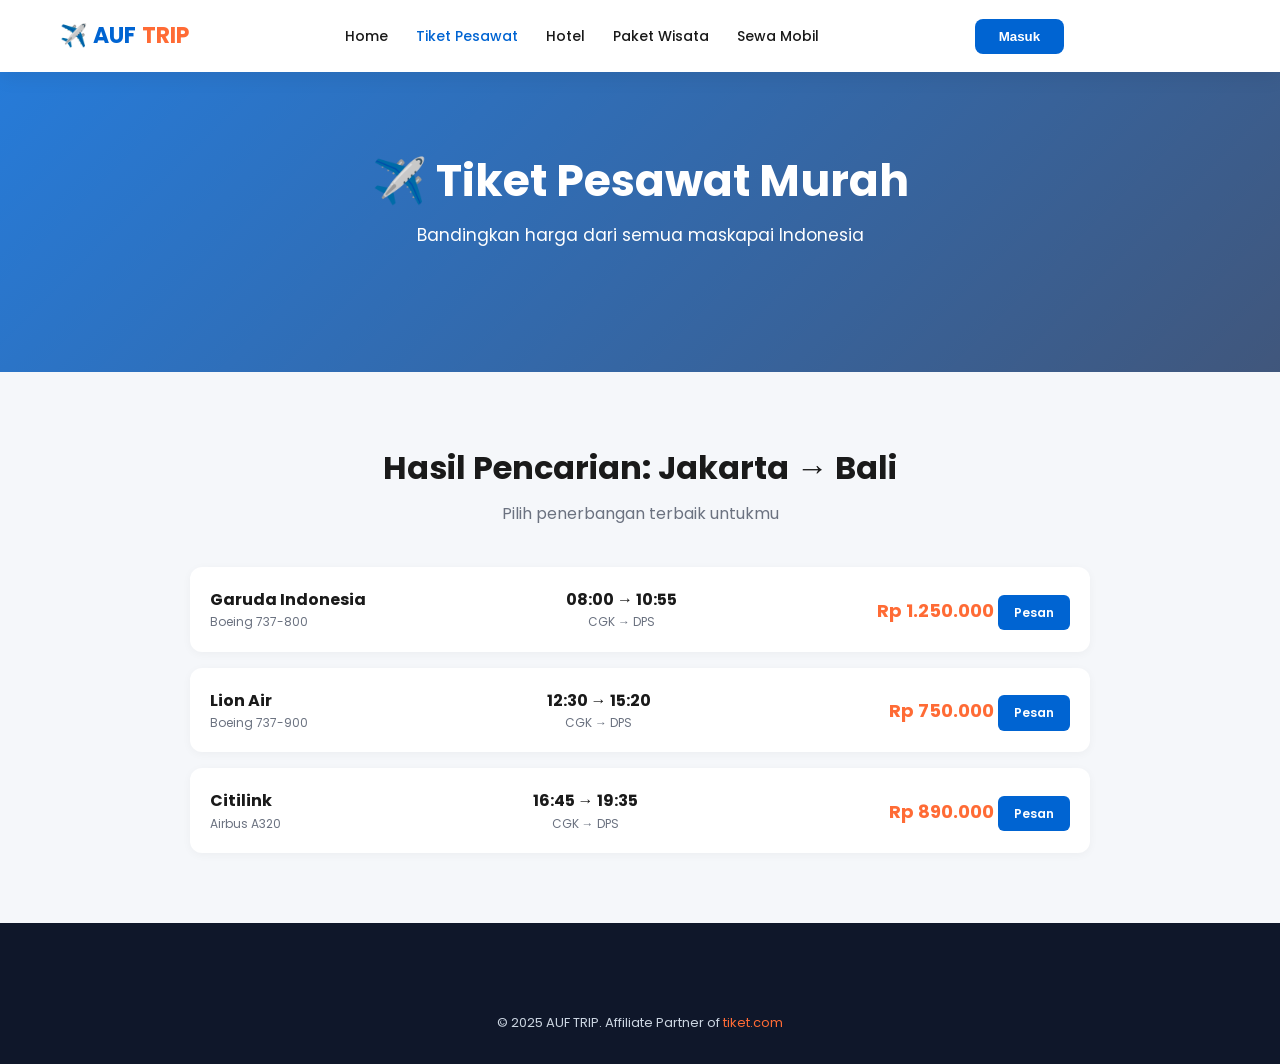
<file: pages/flights.html>
<!DOCTYPE html>
<html lang="id">
<head>
  <meta charset="UTF-8" />
  <meta name="viewport" content="width=device-width, initial-scale=1.0" />
  <title>Tiket Pesawat Murah - AUF TRIP</title>
  <link rel="stylesheet" href="../assets/css/style.css" />
  <link rel="stylesheet" href="../assets/css/responsive.css" />
  <link href="https://fonts.googleapis.com/css2?family=Poppins:wght@300;400;500;600;700&display=swap" rel="stylesheet" />
</head>
<body>

  <header class="header">
    <div class="container nav-wrapper">
      <a href="../index.html" class="logo">
        <span class="logo-icon">✈️</span> AUF<span>TRIP</span>
      </a>
      <nav class="nav" id="nav">
        <a href="../index.html">Home</a>
        <a href="flights.html" class="active">Tiket Pesawat</a>
        <a href="hotels.html">Hotel</a>
        <a href="packages.html">Paket Wisata</a>
        <a href="cars.html">Sewa Mobil</a>
      </nav>
      <button class="btn-login">Masuk</button>
      <div class="hamburger" id="hamburger"><span></span><span></span><span></span></div>
    </div>
  </header>

  <section class="hero" style="min-height:300px;">
    <div class="hero-overlay"></div>
    <div class="container hero-content">
      <h1>✈️ Tiket Pesawat Murah</h1>
      <p>Bandingkan harga dari semua maskapai Indonesia</p>
    </div>
  </section>

  <section class="features">
    <div class="container">
      <div class="section-header">
        <h2>Hasil Pencarian: Jakarta → Bali</h2>
        <p>Pilih penerbangan terbaik untukmu</p>
      </div>
      <div style="display:grid;gap:16px;max-width:900px;margin:0 auto;">
        <div class="feature-card" style="text-align:left;padding:20px;">
          <div style="display:flex;justify-content:space-between;align-items:center;flex-wrap:wrap;gap:14px;">
            <div>
              <strong>Garuda Indonesia</strong>
              <p style="font-size:12px;color:#6b7280;">Boeing 737-800</p>
            </div>
            <div style="text-align:center;">
              <strong>08:00 → 10:55</strong>
              <p style="font-size:12px;color:#6b7280;">CGK → DPS</p>
            </div>
            <div style="text-align:right;">
              <strong style="color:#ff6b35;font-size:18px;">Rp 1.250.000</strong>
              <a href="https://www.tiket.com" target="_blank" style="display:inline-block;background:#0064d2;color:#fff;padding:8px 16px;border-radius:6px;font-size:12px;font-weight:600;margin-top:6px;">Pesan</a>
            </div>
          </div>
        </div>

        <div class="feature-card" style="text-align:left;padding:20px;">
          <div style="display:flex;justify-content:space-between;align-items:center;flex-wrap:wrap;gap:14px;">
            <div>
              <strong>Lion Air</strong>
              <p style="font-size:12px;color:#6b7280;">Boeing 737-900</p>
            </div>
            <div style="text-align:center;">
              <strong>12:30 → 15:20</strong>
              <p style="font-size:12px;color:#6b7280;">CGK → DPS</p>
            </div>
            <div style="text-align:right;">
              <strong style="color:#ff6b35;font-size:18px;">Rp 750.000</strong>
              <a href="https://www.tiket.com" target="_blank" style="display:inline-block;background:#0064d2;color:#fff;padding:8px 16px;border-radius:6px;font-size:12px;font-weight:600;margin-top:6px;">Pesan</a>
            </div>
          </div>
        </div>

        <div class="feature-card" style="text-align:left;padding:20px;">
          <div style="display:flex;justify-content:space-between;align-items:center;flex-wrap:wrap;gap:14px;">
            <div>
              <strong>Citilink</strong>
              <p style="font-size:12px;color:#6b7280;">Airbus A320</p>
            </div>
            <div style="text-align:center;">
              <strong>16:45 → 19:35</strong>
              <p style="font-size:12px;color:#6b7280;">CGK → DPS</p>
            </div>
            <div style="text-align:right;">
              <strong style="color:#ff6b35;font-size:18px;">Rp 890.000</strong>
              <a href="https://www.tiket.com" target="_blank" style="display:inline-block;background:#0064d2;color:#fff;padding:8px 16px;border-radius:6px;font-size:12px;font-weight:600;margin-top:6px;">Pesan</a>
            </div>
          </div>
        </div>
      </div>
    </div>
  </section>

  <footer class="footer">
    <div class="footer-bottom" style="border:none;padding:30px 0;">
      <p>© 2025 AUF TRIP. Affiliate Partner of <a href="https://www.tiket.com" target="_blank">tiket.com</a></p>
    </div>
  </footer>

  <script src="../assets/js/main.js"></script>
  <script src="../assets/js/search.js"></script>
</body>
</html>
</file>
<file: assets/css/style.css>
* { margin: 0; padding: 0; box-sizing: border-box; }

:root {
  --primary: #0064d2;
  --accent: #ff6b35;
  --dark: #1a1a1a;
  --gray: #6b7280;
  --light: #f5f7fa;
  --white: #fff;
}

body {
  font-family: 'Poppins', sans-serif;
  color: var(--dark);
  background: var(--white);
  line-height: 1.6;
}

a { text-decoration: none; color: inherit; }
ul { list-style: none; }
img { max-width: 100%; }

.container {
  max-width: 1200px;
  margin: 0 auto;
  padding: 0 20px;
}

.header {
  position: fixed; top: 0; width: 100%;
  background: rgba(255,255,255,0.98);
  box-shadow: 0 4px 20px rgba(0,0,0,0.08);
  z-index: 1000;
}

.nav-wrapper {
  display: flex; align-items: center;
  justify-content: space-between;
  height: 72px;
}

.logo {
  font-size: 22px; font-weight: 700;
  color: var(--primary);
  display: flex; align-items: center; gap: 6px;
}

.logo span { color: var(--accent); }
.nav { display: flex; gap: 28px; }
.nav a { font-size: 14px; font-weight: 500; transition: 0.3s; }
.nav a:hover, .nav a.active { color: var(--primary); }

.btn-login {
  background: var(--primary); color: var(--white);
  border: none; padding: 10px 24px;
  border-radius: 8px; font-weight: 600;
  cursor: pointer;
}

.hero {
  margin-top: 72px; min-height: 620px;
  background: url('https://images.unsplash.com/photo-1436491865332-7a61a109cc05?w=1600') center/cover;
  position: relative;
  display: flex; align-items: center;
  padding: 60px 0;
}

.hero-overlay {
  position: absolute; inset: 0;
  background: linear-gradient(135deg, rgba(0,100,210,0.85), rgba(0,30,80,0.75));
}

.hero-content {
  position: relative; z-index: 2;
  color: var(--white); text-align: center;
}

.hero h1 {
  font-size: 44px; line-height: 1.2;
  margin-bottom: 14px;
}

.hero h1 span { color: #ffd166; }
.hero > .container > p { font-size: 17px; margin-bottom: 40px; }

.search-box {
  background: var(--white);
  border-radius: 20px; padding: 24px;
  box-shadow: 0 10px 40px rgba(0,0,0,0.15);
  max-width: 1050px;
  margin: 0 auto; text-align: left;
}

.search-tabs {
  display: flex; gap: 8px;
  margin-bottom: 20px;
  border-bottom: 1px solid #e5e7eb;
  padding-bottom: 12px;
}

.tab {
  background: transparent; border: none;
  padding: 10px 18px;
  font-family: inherit; font-size: 14px;
  font-weight: 600; color: var(--gray);
  cursor: pointer; border-radius: 8px;
}

.tab.active { background: var(--primary); color: var(--white); }

.search-form { display: none; }
.search-form.active { display: block; }

.form-row {
  display: grid;
  grid-template-columns: repeat(auto-fit, minmax(180px, 1fr));
  gap: 14px; margin-bottom: 18px;
}

.form-group { display: flex; flex-direction: column; gap: 6px; }
.form-group label { font-size: 12px; font-weight: 600; color: var(--gray); text-transform: uppercase; }

.form-group input, .form-group select {
  padding: 12px 14px;
  border: 1.5px solid #e5e7eb;
  border-radius: 10px;
  font-family: inherit; font-size: 14px;
  outline: none;
}

.form-group input:focus, .form-group select:focus {
  border-color: var(--primary);
}

.btn-search {
  width: 100%; padding: 14px;
  background: linear-gradient(135deg, var(--primary), #004a9e);
  color: var(--white); border: none;
  border-radius: 10px;
  font-family: inherit; font-size: 15px;
  font-weight: 600; cursor: pointer;
}

.features { padding: 70px 0; background: var(--light); }
.features-grid {
  display: grid;
  grid-template-columns: repeat(auto-fit, minmax(220px, 1fr));
  gap: 22px;
}

.feature-card {
  background: var(--white); padding: 30px 24px;
  border-radius: 12px; text-align: center;
  box-shadow: 0 2px 10px rgba(0,0,0,0.04);
}

.feature-icon { font-size: 40px; margin-bottom: 14px; }
.feature-card h3 { font-size: 17px; margin-bottom: 8px; }
.feature-card p { font-size: 13px; color: var(--gray); }

.section-header { text-align: center; margin-bottom: 40px; }
.section-header h2 { font-size: 32px; margin-bottom: 8px; }
.section-header p { color: var(--gray); }

.destinations { padding: 80px 0; }
.dest-grid {
  display: grid;
  grid-template-columns: repeat(auto-fit, minmax(240px, 1fr));
  gap: 20px;
}

.dest-card {
  position: relative; border-radius: 12px;
  overflow: hidden; height: 300px;
}

.dest-card img { width: 100%; height: 100%; object-fit: cover; }
.dest-info {
  position: absolute; bottom: 0; left: 0; right: 0;
  padding: 24px 20px 18px;
  background: linear-gradient(to top, rgba(0,0,0,0.85), transparent);
  color: var(--white);
}

.dest-info h3 { font-size: 20px; margin-bottom: 4px; }
.dest-info p { font-size: 13px; }

.promo { padding: 80px 0; background: var(--light); }
.promo-grid {
  display: grid;
  grid-template-columns: repeat(auto-fit, minmax(280px, 1fr));
  gap: 22px;
}

.promo-card {
  padding: 32px 26px; border-radius: 12px;
  color: var(--white);
}

.promo-blue { background: linear-gradient(135deg, #0064d2, #00a8e8); }
.promo-orange { background: linear-gradient(135deg, #ff6b35, #f7931e); }
.promo-green { background: linear-gradient(135deg, #10b981, #059669); }

.promo-badge {
  display: inline-block;
  background: rgba(255,255,255,0.25);
  padding: 5px 12px; border-radius: 50px;
  font-size: 11px; font-weight: 700;
  letter-spacing: 1px; margin-bottom: 14px;
}

.promo-card h3 { font-size: 22px; margin-bottom: 8px; }
.promo-card p { font-size: 13px; margin-bottom: 20px; }

.btn-promo {
  display: inline-block;
  background: var(--white); color: var(--dark);
  padding: 10px 20px; border-radius: 8px;
  font-weight: 600; font-size: 13px;
}

.cta {
  padding: 80px 0;
  background: linear-gradient(135deg, var(--primary), #004a9e);
  color: var(--white); text-align: center;
}

.cta h2 { font-size: 34px; margin-bottom: 12px; }
.cta p { margin-bottom: 30px; }

.btn-cta {
  display: inline-block;
  background: var(--white); color: var(--primary);
  padding: 15px 36px; border-radius: 10px;
  font-weight: 700; font-size: 15px;
}

.footer { background: #0f172a; color: #cbd5e1; padding: 60px 0 0; }
.footer-grid {
  display: grid;
  grid-template-columns: 2fr 1fr 1fr 1fr;
  gap: 40px; padding-bottom: 40px;
}

.logo-footer { color: var(--white); font-size: 22px; margin-bottom: 14px; }
.logo-footer span { color: var(--accent); }
.footer h4 { color: var(--white); font-size: 15px; margin-bottom: 16px; }
.footer p, .footer ul a { font-size: 13px; }
.footer ul li { margin-bottom: 10px; }
.socials { display: flex; gap: 12px; }
.socials a {
  width: 40px; height: 40px;
  background: #1e293b; border-radius: 50%;
  display: flex; align-items: center; justify-content: center;
}
.footer-bottom { padding: 20px 0; text-align: center; font-size: 13px; }
.footer-bottom a { color: var(--accent); }

@media (max-width: 768px) {
  .hero h1 { font-size: 28px; }
  .nav { display: none; }
  .footer-grid { grid-template-columns: 1fr; }
  .form-row { grid-template-columns: 1fr; }
}
</file>
<file: assets/css/responsive.css>
/* ===== TABLET ===== */
@media (max-width: 992px) {
  .hero h1 { font-size: 34px; }
  .footer-grid { grid-template-columns: 1fr 1fr; }
  .nav {
    position: fixed;
    top: 72px;
    left: -100%;
    width: 100%;
    height: calc(100vh - 72px);
    background: #fff;
    flex-direction: column;
    padding: 30px 24px;
    gap: 20px;
    transition: 0.3s;
    box-shadow: 0 10px 40px rgba(0,0,0,0.15);
  }
  .nav.open { left: 0; }
  .hamburger { display: flex; }
  .btn-login { display: none; }
}

/* ===== MOBILE ===== */
@media (max-width: 600px) {
  .container { padding: 0 16px; }
  .hero { padding: 40px 0; min-height: auto; }
  .hero h1 { font-size: 26px; }
  .hero > .container > p { font-size: 14px; }
  .search-box { padding: 18px; border-radius: 14px; }
  .search-tabs { gap: 4px; }
  .tab { padding: 8px 12px; font-size: 12px; }
  .form-row { grid-template-columns: 1fr; }
  .section-header h2 { font-size: 24px; }
  .cta h2 { font-size: 24px; }
  .dest-card { height: 220px; }
  .footer-grid { grid-template-columns: 1fr; gap: 30px; }
}

/* ===== HAMBURGER ANIMASI ===== */
.hamburger.active span:nth-child(1) {
  transform: rotate(45deg) translate(6px, 6px);
}
.hamburger.active span:nth-child(2) { opacity: 0; }
.hamburger.active span:nth-child(3) {
  transform: rotate(-45deg) translate(5px, -5px);
}
</file>
